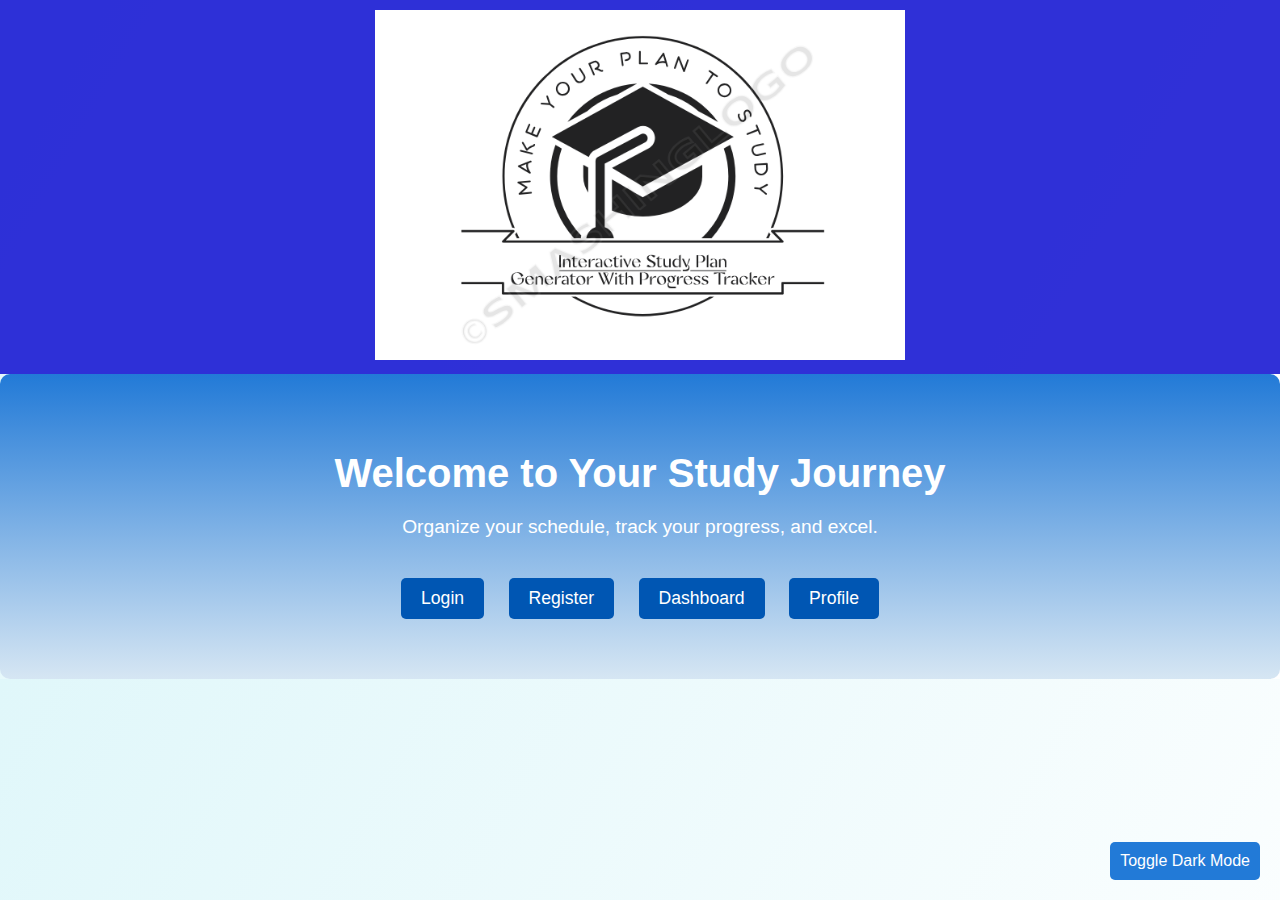
<file: index.html>
<!DOCTYPE html>
<html lang="en">
<head>
    <meta charset="UTF-8">
    <meta name="viewport" content="width=device-width, initial-scale=1.0">
    <title>Interactive Study Planner</title>
    <style>
        /* General Styling */
        body {
            font-family: Arial, sans-serif;
            margin: 0;
            padding: 0;
            background: linear-gradient(120deg, #e0f7fa, #fff);
            overflow-x: hidden;
        }

        header {
            background-color: rgba(25, 25, 211, 0.9);
            padding: 10px;
            text-align: center;
        }

        .logo {
            height: 350px;
            transition: transform 1s ease-in-out;
        }

        .logo:hover {
            transform: rotateY(360deg);
        }

        /* Hero Section */
        .hero-slider {
            perspective: 1000px;
            text-align: center;
            padding: 50px 20px;
            background: linear-gradient(to bottom, #227ad7, #d6e6f3);
            color: white;
            border-radius: 10px;
            animation: slideIn 2s ease-out;
        }

        @keyframes slideIn {
            from {
                transform: rotateX(90deg) translateY(-200px);
                opacity: 0;
            }
            to {
                transform: rotateX(0) translateY(0);
                opacity: 1;
            }
        }

        .slide h1 {
            font-size: 2.5em;
            margin-bottom: 20px;
            transform: scale(1);
            transition: transform 0.5s;
        }

        .slide h1:hover {
            transform: scale(1.2);
        }

        .slide p {
            font-size: 1.2em;
            margin-bottom: 30px;
        }

        .btn {
            padding: 10px 20px;
            margin: 10px;
            font-size: 1.1em;
            color: white;
            background: #0056b3;
            border: none;
            border-radius: 5px;
            cursor: pointer;
            transition: transform 0.3s, background-color 0.3s;
        }

        .btn:hover {
            transform: translateZ(10px) scale(1.1);
            background-color: #003d80;
        }

        /* Dark Mode Toggle */
        .dark-mode-toggle {
            position: fixed;
            bottom: 20px;
            right: 20px;
            padding: 10px;
            font-size: 1em;
            color: white;
            background: #227ad7;
            border: none;
            border-radius: 5px;
            cursor: pointer;
            transition: transform 0.3s, background-color 0.3s;
        }

        .dark-mode-toggle:hover {
            transform: rotateY(360deg);
            background-color: #0056b3;
        }

        /* Dark Mode Styling */
        body.dark-mode {
            background: linear-gradient(120deg, #333, #555);
            color: white;
        }

        body.dark-mode .hero-slider {
            background: linear-gradient(to bottom, #444, #222);
        }

        body.dark-mode .btn {
            background: #555;
            color: white;
        }

        body.dark-mode .dark-mode-toggle {
            background: #111;
        }
    </style>
</head>
<body>
    <!-- Header Section -->
    <header>
        <img src="Screenshot 2024-11-23 155021.png" alt="Website Logo" class="logo">
    </header>

    <!-- Hero Section -->
    <main class="hero-slider">
        <div class="slide">
            <h1>Welcome to Your Study Journey</h1>
            <p>Organize your schedule, track your progress, and excel.</p>
            <button class="btn" onclick="location.href='login.html'">Login</button>
            <button class="btn" onclick="location.href='register.html'">Register</button>
            <button class="btn" onclick="location.href='dashboard.html'">Dashboard</button>
            <button class="btn" onclick="location.href='profile.html'">Profile</button>
        </div>
    </main>

    <!-- Dark Mode Toggle -->
    <button class="dark-mode-toggle">Toggle Dark Mode</button>

    <script>
        // Dark Mode Toggle
        const darkModeToggle = document.querySelector('.dark-mode-toggle');
        darkModeToggle.addEventListener('click', () => {
            document.body.classList.toggle('dark-mode');
        });
    </script>
</body>
</html>
</file>
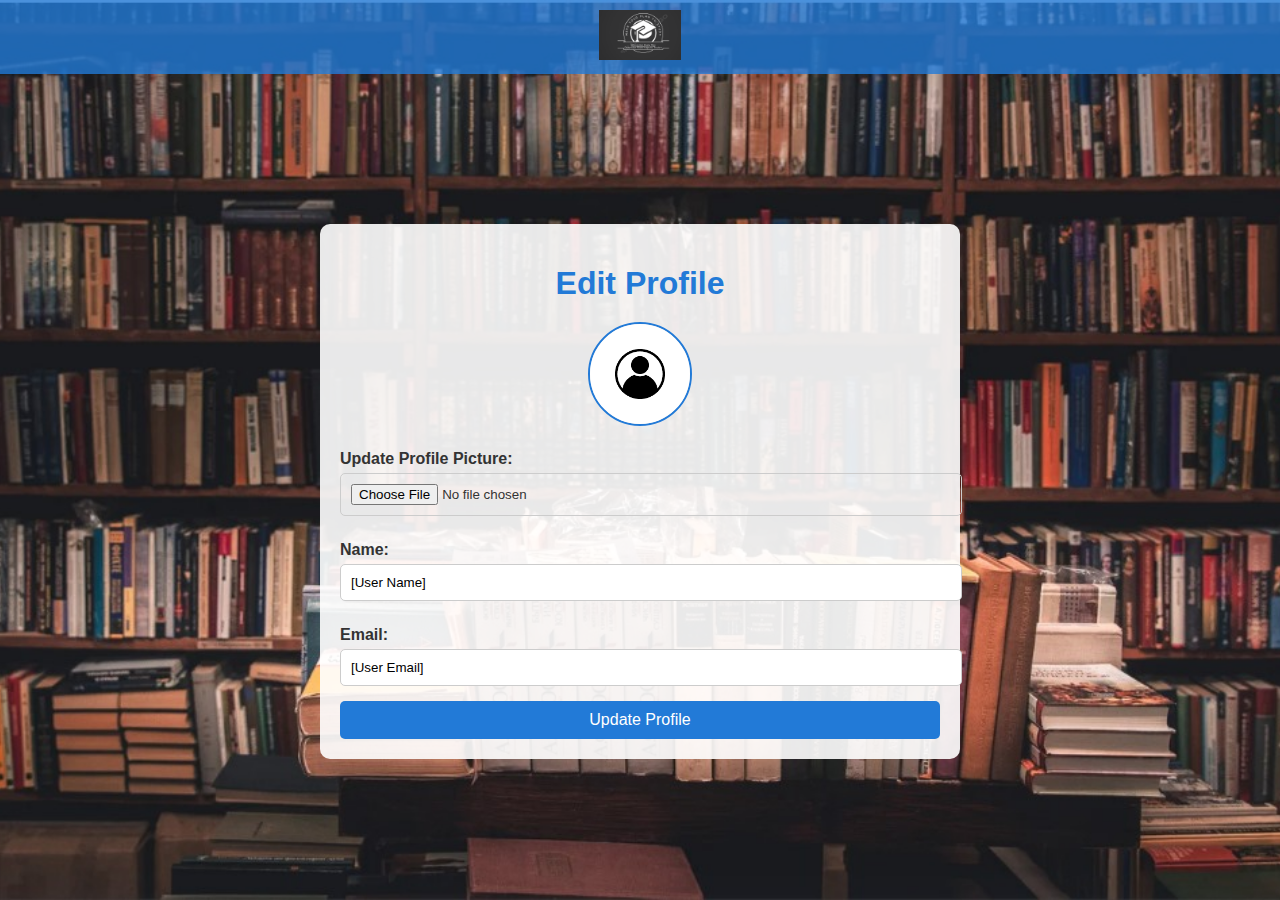
<file: profile.html>
<!DOCTYPE html>
<html lang="en">
<head>
    <meta charset="UTF-8">
    <meta name="viewport" content="width=device-width, initial-scale=1.0">
    <title>Edit Profile with 3D Animation</title>
    <style>
        body {
            font-family: Arial, sans-serif;
            margin: 0;
            padding: 0;
            background: url('WhatsApp Image 2024-11-21 at 18.15.33_c49318b3.jpg') no-repeat center center fixed;
            background-size: cover;
            color: #333;
        }

        header {
            background-color: rgba(34, 122, 215, 0.8);
            padding: 10px;
            text-align: center;
        }

        .logo {
            height: 50px;
            transition: transform 0.5s;
        }

        .logo:hover {
            transform: rotateY(360deg);
        }

        .profile-container {
            max-width: 600px;
            margin: 50px auto;
            background: rgba(255, 255, 255, 0.9);
            padding: 20px;
            border-radius: 10px;
            transform: translateY(100px);
            animation: slideIn 1.5s ease-out forwards;
        }

        @keyframes slideIn {
            from {
                transform: translateY(100px);
                opacity: 0;
            }
            to {
                transform: translateY(0);
                opacity: 1;
            }
        }

        h1 {
            text-align: center;
            margin-bottom: 20px;
            color: #227ad7;
        }

        .profile-pic-container {
            text-align: center;
            margin-bottom: 20px;
        }

        .profile-pic {
            height: 100px;
            width: 100px;
            border-radius: 50%;
            border: 2px solid #227ad7;
            object-fit: cover;
            transition: transform 0.5s;
        }

        .profile-pic:hover {
            transform: rotateY(360deg);
        }

        label {
            display: block;
            margin: 10px 0 5px;
            font-weight: bold;
        }

        input {
            width: 100%;
            padding: 10px;
            margin-bottom: 15px;
            border: 1px solid #ccc;
            border-radius: 5px;
        }

        button {
            width: 100%;
            padding: 10px;
            background-color: #227ad7;
            color: #fff;
            border: none;
            border-radius: 5px;
            cursor: pointer;
            font-size: 16px;
            transition: transform 0.3s, background-color 0.3s;
        }

        button:hover {
            background-color: #0056b3;
            transform: scale(1.1) translateZ(10px);
        }

        .scroll-buttons {
            position: fixed;
            bottom: 20px;
            right: 20px;
            display: flex;
            flex-direction: column;
            gap: 10px;
        }

        .scroll-button {
            background-color: #227ad7;
            color: #fff;
            border: none;
            border-radius: 50%;
            width: 50px;
            height: 50px;
            cursor: pointer;
            font-size: 20px;
            text-align: center;
            line-height: 50px;
            transition: transform 0.3s;
            animation: bounce 1.5s infinite;
        }

        .scroll-button:hover {
            transform: scale(1.2);
        }

        @keyframes bounce {
            0%, 100% {
                transform: translateY(0);
            }
            50% {
                transform: translateY(-10px);
            }
        }
    </style>
</head>
<body>
    <header>
        <img src="Screenshot 2024-11-23 155137.png" alt="Website Logo" class="logo">
    </header>
    <main class="profile-container">
        <h1>Edit Profile</h1>
        <div class="profile-pic-container">
            <img src="pngtree-avatar-icon-profile-icon-member-login-vector-isolated-png-image_1978396.jpg" alt="Profile Picture" class="profile-pic">
        </div>
        <form method="post" action="update_profile.php" enctype="multipart/form-data">
            <label for="profile_pic">Update Profile Picture:</label>
            <input type="file" id="profile_pic" name="profile_pic">
        
            <label for="username">Name:</label>
            <input type="text" id="username" name="username" value="[User Name]" required>
        
            <label for="email">Email:</label>
            <input type="email" id="email" name="email" value="[User Email]" required>
        
            <button type="submit">Update Profile</button>
        </form>
        
    </main>

    

    <script>
        function scrollUp() {
            window.scrollBy({
                top: -200,
                behavior: 'smooth'
            });
        }

        function scrollDown() {
            window.scrollBy({
                top: 200,
                behavior: 'smooth'
            });
        }
    </script>
</body>
</html>
</file>
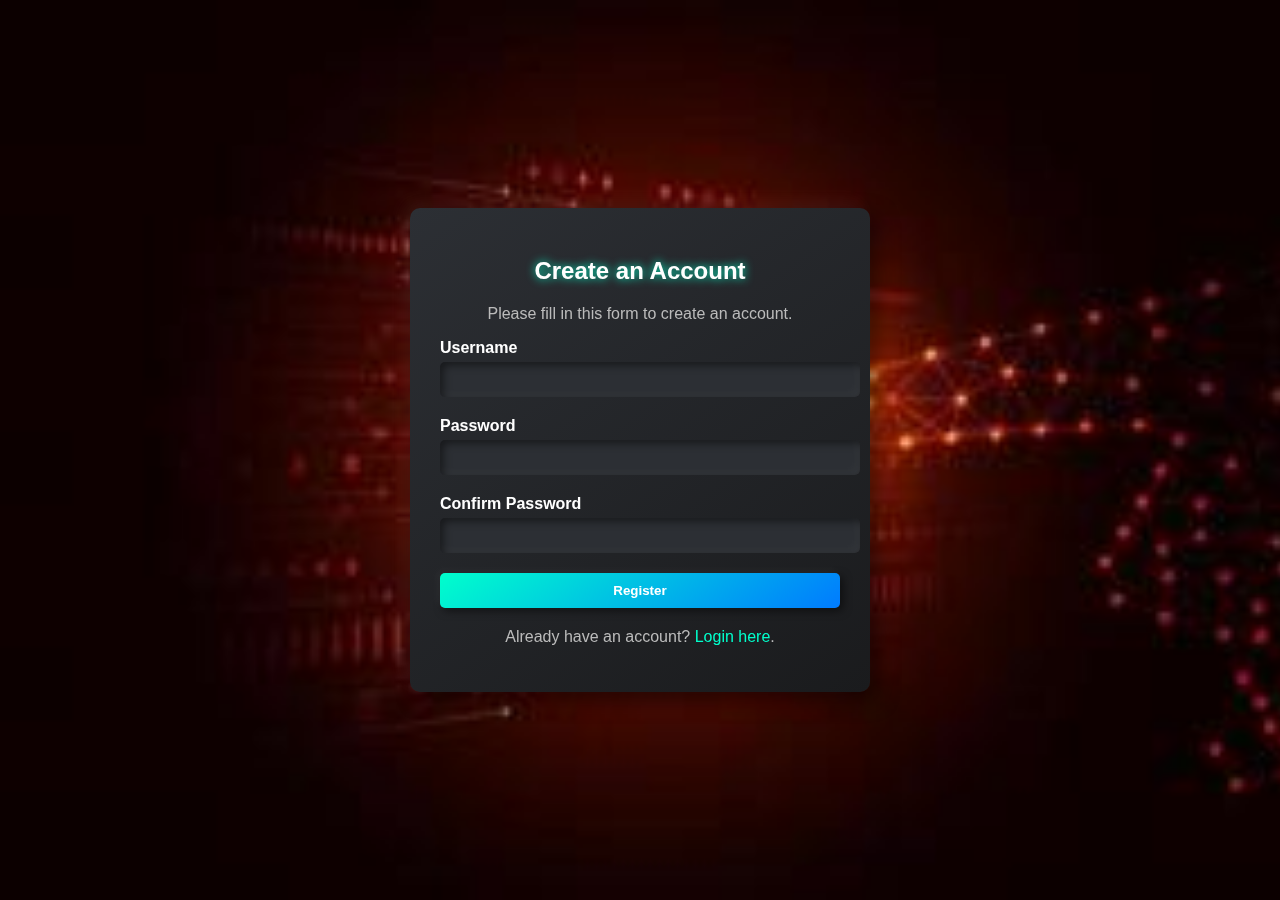
<file: register.html>
<!DOCTYPE html>
<html lang="en">
<head>
    <meta charset="UTF-8">
    <meta name="viewport" content="width=device-width, initial-scale=1.0">
    <title>Register - 3D Animation</title>
    <style>
        /* Basic Styling */
        body {
            font-family: Arial, sans-serif;
            background-color: #1d1e22;
            margin: 0;
            padding: 0;
            background-image: url(register2.jpg);
            background-size: cover;
            display: flex;
            justify-content: center;
            align-items: center;
            height: 100vh;
            overflow: hidden;
            perspective: 1000px; /* Adds depth for 3D animations */
        }

        .register-container {
            width: 400px;
            padding: 30px;
            background: linear-gradient(145deg, #2c2f34, #1a1b1d);
            border-radius: 10px;
            box-shadow: 8px 8px 20px rgba(0, 0, 0, 0.5), -8px -8px 20px rgba(255, 255, 255, 0.05);
            transform-style: preserve-3d; /* Enables child elements to inherit 3D effect */
            animation: float 4s infinite ease-in-out;
            transition: transform 0.5s;
        }

        .register-container:hover {
            transform: rotateY(10deg) rotateX(-5deg); /* 3D rotation on hover */
        }

        h2 {
            text-align: center;
            margin-bottom: 20px;
            color: #ffffff;
            text-shadow: 0px 0px 10px #00ffcc;
        }

        p {
            text-align: center;
            color: #bbbbbb;
        }

        .form-group {
            margin-bottom: 20px;
            color: #dddddd;
        }

        label {
            display: block;
            font-weight: bold;
            margin-bottom: 5px;
            color: #ffffff;
        }

        input[type="text"], input[type="password"] {
            width: 100%;
            padding: 10px;
            background: #2c2f34;
            border: none;
            border-radius: 5px;
            color: #ffffff;
            box-shadow: inset 3px 3px 8px rgba(0, 0, 0, 0.5), inset -3px -3px 8px rgba(255, 255, 255, 0.05);
        }

        input[type="text"]:focus, input[type="password"]:focus {
            outline: none;
            background: #3a3d42;
            box-shadow: 0 0 10px rgba(0, 255, 204, 0.5);
        }

        .btn {
            width: 100%;
            padding: 10px;
            background: linear-gradient(145deg, #00ffcc, #007bff);
            color: #fff;
            border: none;
            border-radius: 5px;
            font-weight: bold;
            cursor: pointer;
            box-shadow: 3px 3px 8px rgba(0, 0, 0, 0.5), -3px -3px 8px rgba(255, 255, 255, 0.05);
            transition: transform 0.3s;
        }

        .btn:hover {
            transform: translateY(-3px) scale(1.05); /* Hover effect */
            background: linear-gradient(145deg, #007bff, #00ffcc);
        }

        #error-messages {
            color: #ff4d4d;
            font-size: 14px;
            margin-bottom: 15px;
        }

        /* Keyframe for floating animation */
        @keyframes float {
            0%, 100% {
                transform: translateY(-10px);
            }
            50% {
                transform: translateY(10px);
            }
        }
    </style>
</head>
<body>

    <div class="register-container">
        <form id="register-from" method="post" action="register.php">
        <h2>Create an Account</h2>
        <p>Please fill in this form to create an account.</p>
        <!-- Display any error messages -->
        <div id="error-messages"></div>

        <form id="registerForm">
            <!-- Username Input -->
            <div class="form-group">
                <label for="username">Username</label>
                <input type="text" id="username" name="username" class="form-control" required>
            </div>

            <!-- Password Input -->
            <div class="form-group">
                <label for="password">Password</label>
                <input type="password" id="password" name="password" class="form-control" required>
            </div>

            <!-- Confirm Password Input -->
            <div class="form-group">
                <label for="confirm_password">Confirm Password</label>
                <input type="password" id="confirm_password" name="confirm_password" class="form-control" required>
            </div>

            <!-- Submit Button -->
            <div class="form-group">
                <button type="submit" class="btn">Register</button>
            </div>

            <p>Already have an account? <a href="login.html" style="color: #00ffcc; text-decoration: none;">Login here</a>.</p>

        </form>
    </div>

    <script>
        // JavaScript for form validation
        document.getElementById("registerForm").addEventListener("submit", function(event) {
            event.preventDefault(); // Prevent form from submitting immediately

            let errorMessages = [];
            let username = document.getElementById("username").value.trim();
            let password = document.getElementById("password").value.trim();
            let confirmPassword = document.getElementById("confirm_password").value.trim();

            // Validate username
            if (username === "") {
                errorMessages.push("Username is required.");
            }

            // Validate password
            if (password === "") {
                errorMessages.push("Password is required.");
            } else if (password.length < 6) {
                errorMessages.push("Password must be at least 6 characters long.");
            }

            // Validate confirm password
            if (confirmPassword === "") {
                errorMessages.push("Please confirm your password.");
            } else if (password !== confirmPassword) {
                errorMessages.push("Passwords do not match.");
            }

            // Display errors if any
            if (errorMessages.length > 0) {
                document.getElementById("error-messages").innerHTML = errorMessages.join("<br>");
            } else {
                // If no errors, you can submit the form or send data via AJAX
                alert("Form submitted successfully!");
                document.getElementById("registerForm").reset(); // Reset the form
            }
        });
    </script>

</body>
</html>
</file>
